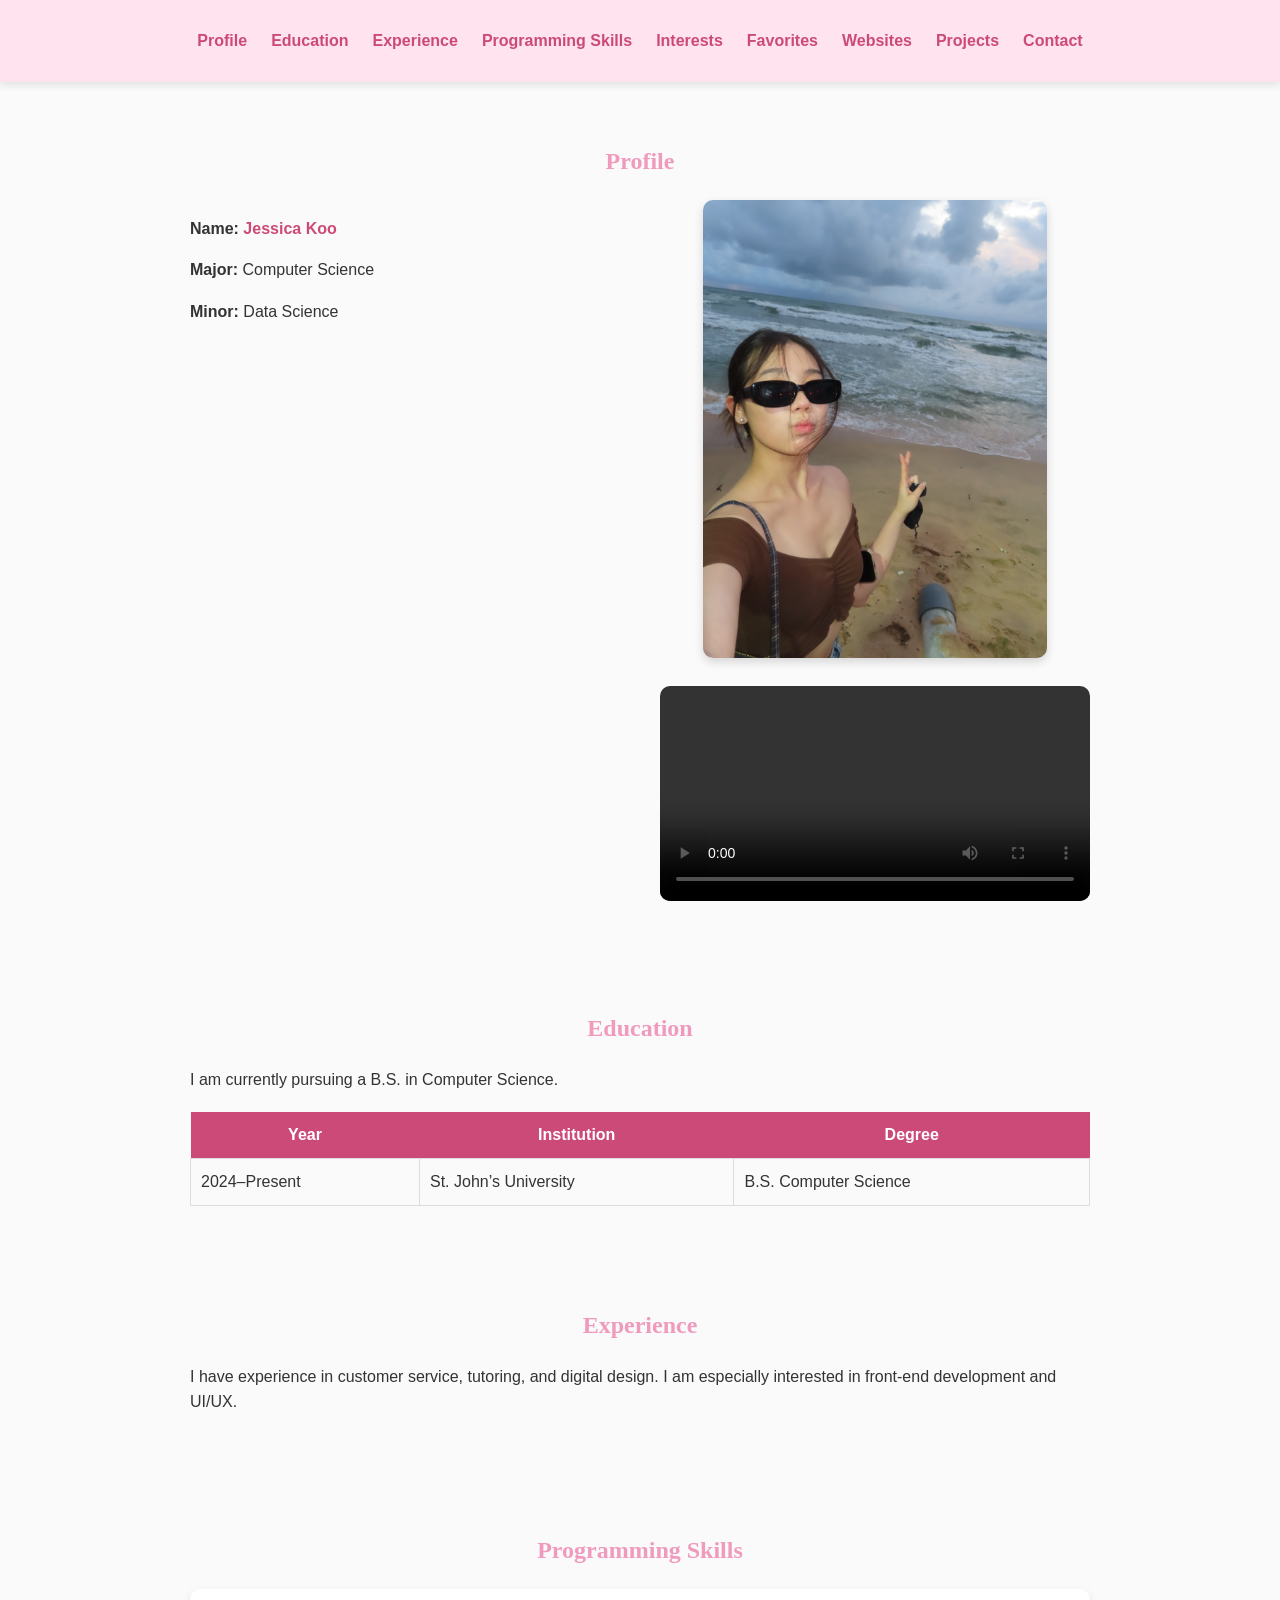
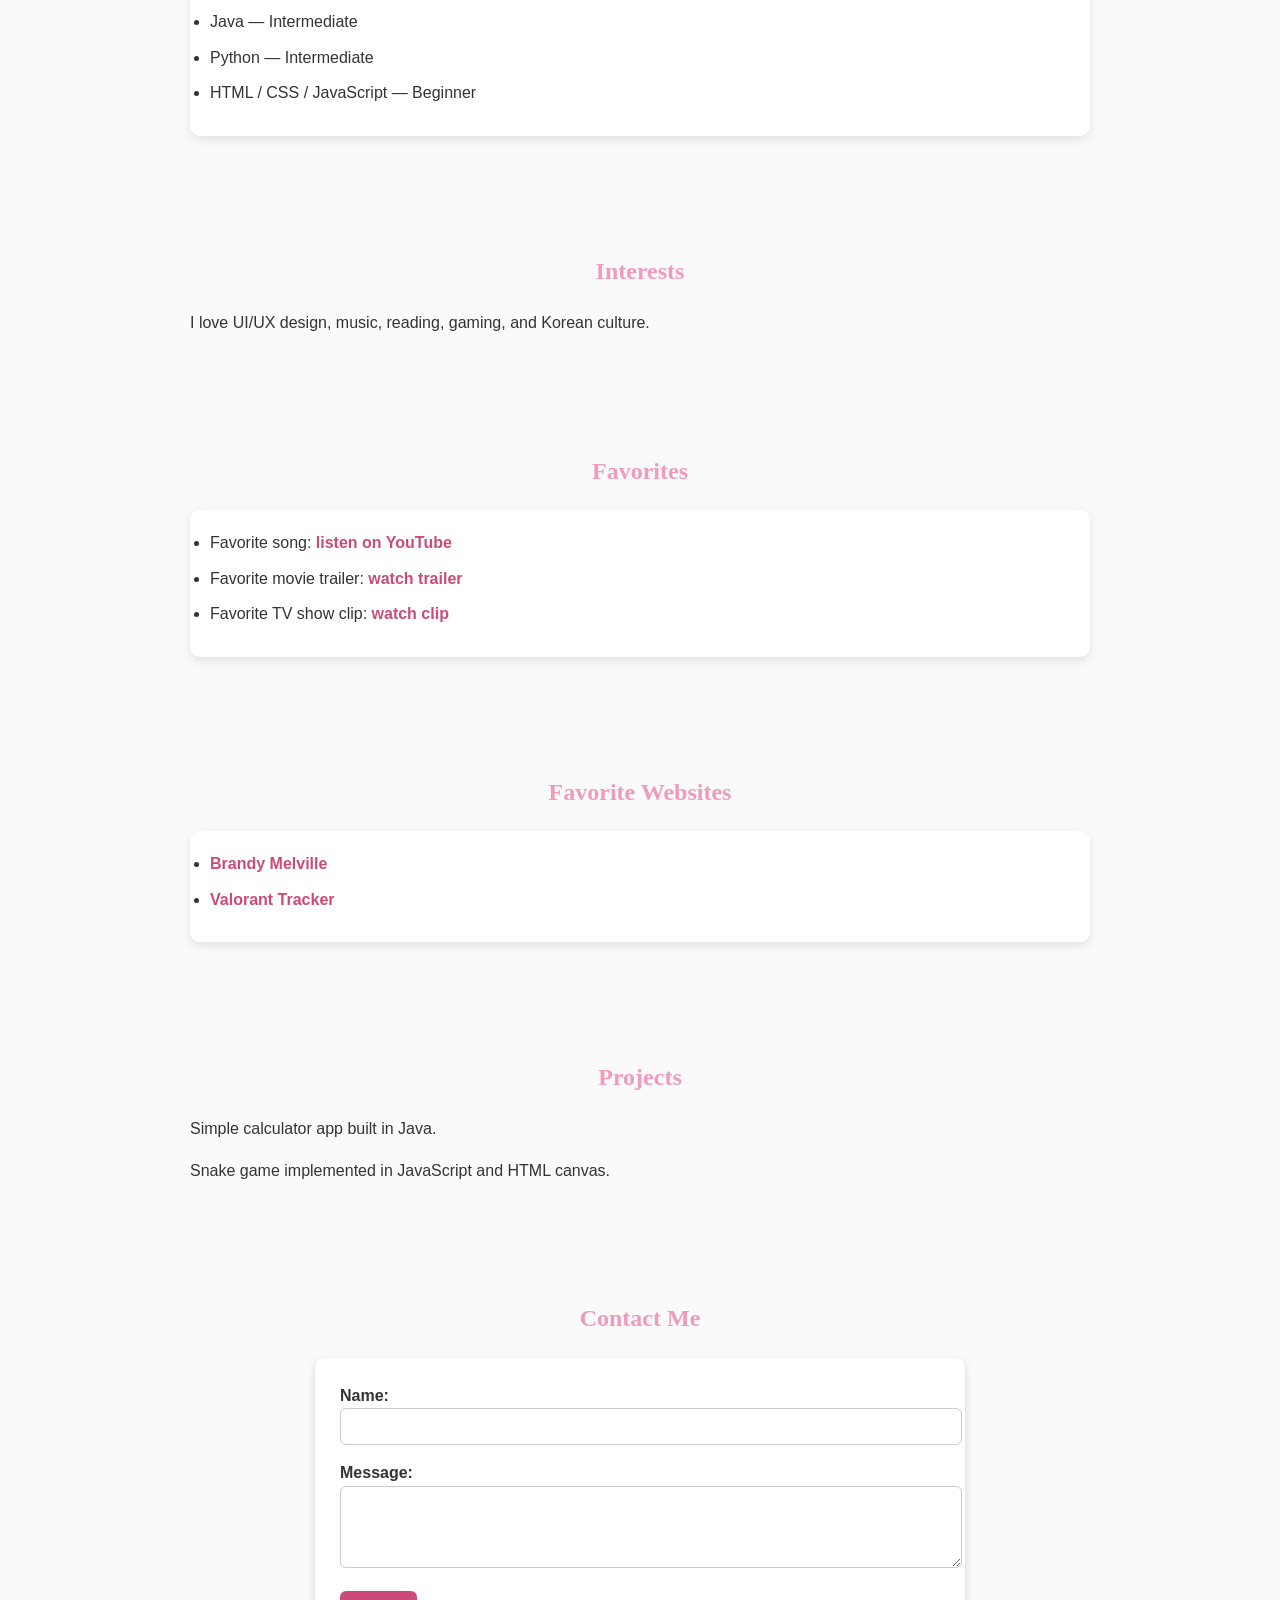
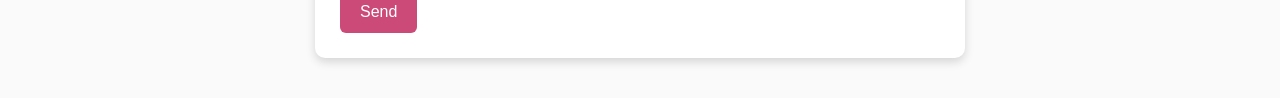
<file: docs/index.html>
<!DOCTYPE html>
<html lang="en">
<head>
  <meta charset="UTF-8">
  <meta name="viewport" content="width=device-width, initial-scale=1">

  <title>Jess' Profile Page</title>


  <link rel="stylesheet" href="css/mycss_web.css" media="screen and (min-width: 769px)">
  <link rel="stylesheet" href="css/mycss_tablet.css" media="screen and (max-width: 768px)">

  <style>
    h1 {
      font-family: "Georgia", serif;
      text-align: center;
      color: rgba(237, 137, 179, 0.85);
    }
  </style>
</head>

<body>

 
  <nav id="main-nav">
    <ul>
      <li><a href="#profile">Profile</a></li>
      <li><a href="#education">Education</a></li>
      <li><a href="#experience">Experience</a></li>
      <li><a href="#skills">Programming Skills</a></li>
      <li><a href="#interests">Interests</a></li>
      <li><a href="#favorites">Favorites</a></li>
      <li><a href="#websites">Websites</a></li>
      <li><a href="#projects">Projects</a></li>
      <li><a href="#contact">Contact</a></li>
    </ul>
  </nav>

 
  <section id="profile" class="section">
    <h1>Profile</h1>

    <div class="profile-layout">
      <div class="profile-text">
        <p><strong>Name:</strong> <span class="highlight">Jessica Koo</span></p>
        <p><strong>Major:</strong> Computer Science</p>
        <p><strong>Minor:</strong> Data Science</p>

      
        <p style="font-style: italic; color: #888;">
         
        </p>
      </div>

      <div class="profile-media">
        <img src="IMG_0583.JPG" alt="Photo of Jessica" class="profile-photo">
        <video class="profile-video" controls>
          <source src="vid.mp4" type="video/mp4">
          Your browser does not support the video tag.
        </video>
      </div>
    </div>
  </section>

  <section id="education" class="section">
    <h1>Education</h1>
    <p>I am currently pursuing a B.S. in Computer Science.</p>

    <table class="edu-table">
      <thead>
        <tr>
          <th>Year</th>
          <th>Institution</th>
          <th>Degree</th>
        </tr>
      </thead>
      <tbody>
        <tr>
          <td>2024–Present</td>
          <td>St. John’s University</td>
          <td>B.S. Computer Science</td>
        </tr>
      </tbody>
    </table>
  </section>

  <section id="experience" class="section">
    <h1>Experience</h1>
    <p>
      I have experience in customer service, tutoring, and digital design.
      I am especially interested in front-end development and UI/UX.
    </p>
  </section>

 
  <section id="skills" class="section">
    <h1>Programming Skills</h1>
    <ul class="skills-list">
      <li>Java — Intermediate</li>
      <li>Python — Intermediate</li>
      <li>HTML / CSS / JavaScript — Beginner</li>
    </ul>
  </section>

  <section id="interests" class="section">
    <h1>Interests</h1>
    <p class="lead">
      I love UI/UX design, music, reading, gaming, and Korean culture.
    </p>
  </section>

 
  <section id="favorites" class="section">
    <h1>Favorites</h1>
    <ul class="favorites-list">
      <li>Favorite song:
        <a href="https://www.youtube.com/watch?v=OTPsMjsY8is&list=RDOTPsMjsY8is&start_radio=1" target="_blank">
          listen on YouTube
        </a>
      </li>
      <li>Favorite movie trailer:
        <a href="https://www.youtube.com/watch?v=dPb717U_hf0" target="_blank">
          watch trailer
        </a>
      </li>
      <li>Favorite TV show clip:
        <a href="https://www.youtube.com/watch?v=F_PhJG4hf1s" target="_blank">
          watch clip
        </a>
      </li>
    </ul>
  </section>

  <section id="websites" class="section">
    <h1>Favorite Websites</h1>
    <ul class="website-list">
      <li><a href="https://us.brandymelville.com/" target="_blank">Brandy Melville</a></li>
      <li><a href="https://tracker.gg/valorant" target="_blank">Valorant Tracker</a></li>
    </ul>
  </section>

  <section id="projects" class="section">
    <h1>Projects</h1>
    <div class="project-card">
      <p>Simple calculator app built in Java.</p>
      <p>Snake game implemented in JavaScript and HTML canvas.</p>
    </div>
  </section>

  <section id="contact" class="section">
    <h1>Contact Me</h1>
    <form class="contact-form">
      <div class="form-row">
        <label for="name">Name:</label>
        <input type="text" id="name" name="name">
      </div>

      <div class="form-row">
        <label for="message">Message:</label>
        <textarea id="message" name="message" rows="4"></textarea>
      </div>

      <button type="submit">Send</button>
    </form>
  </section>

</body>
</html>
</file>
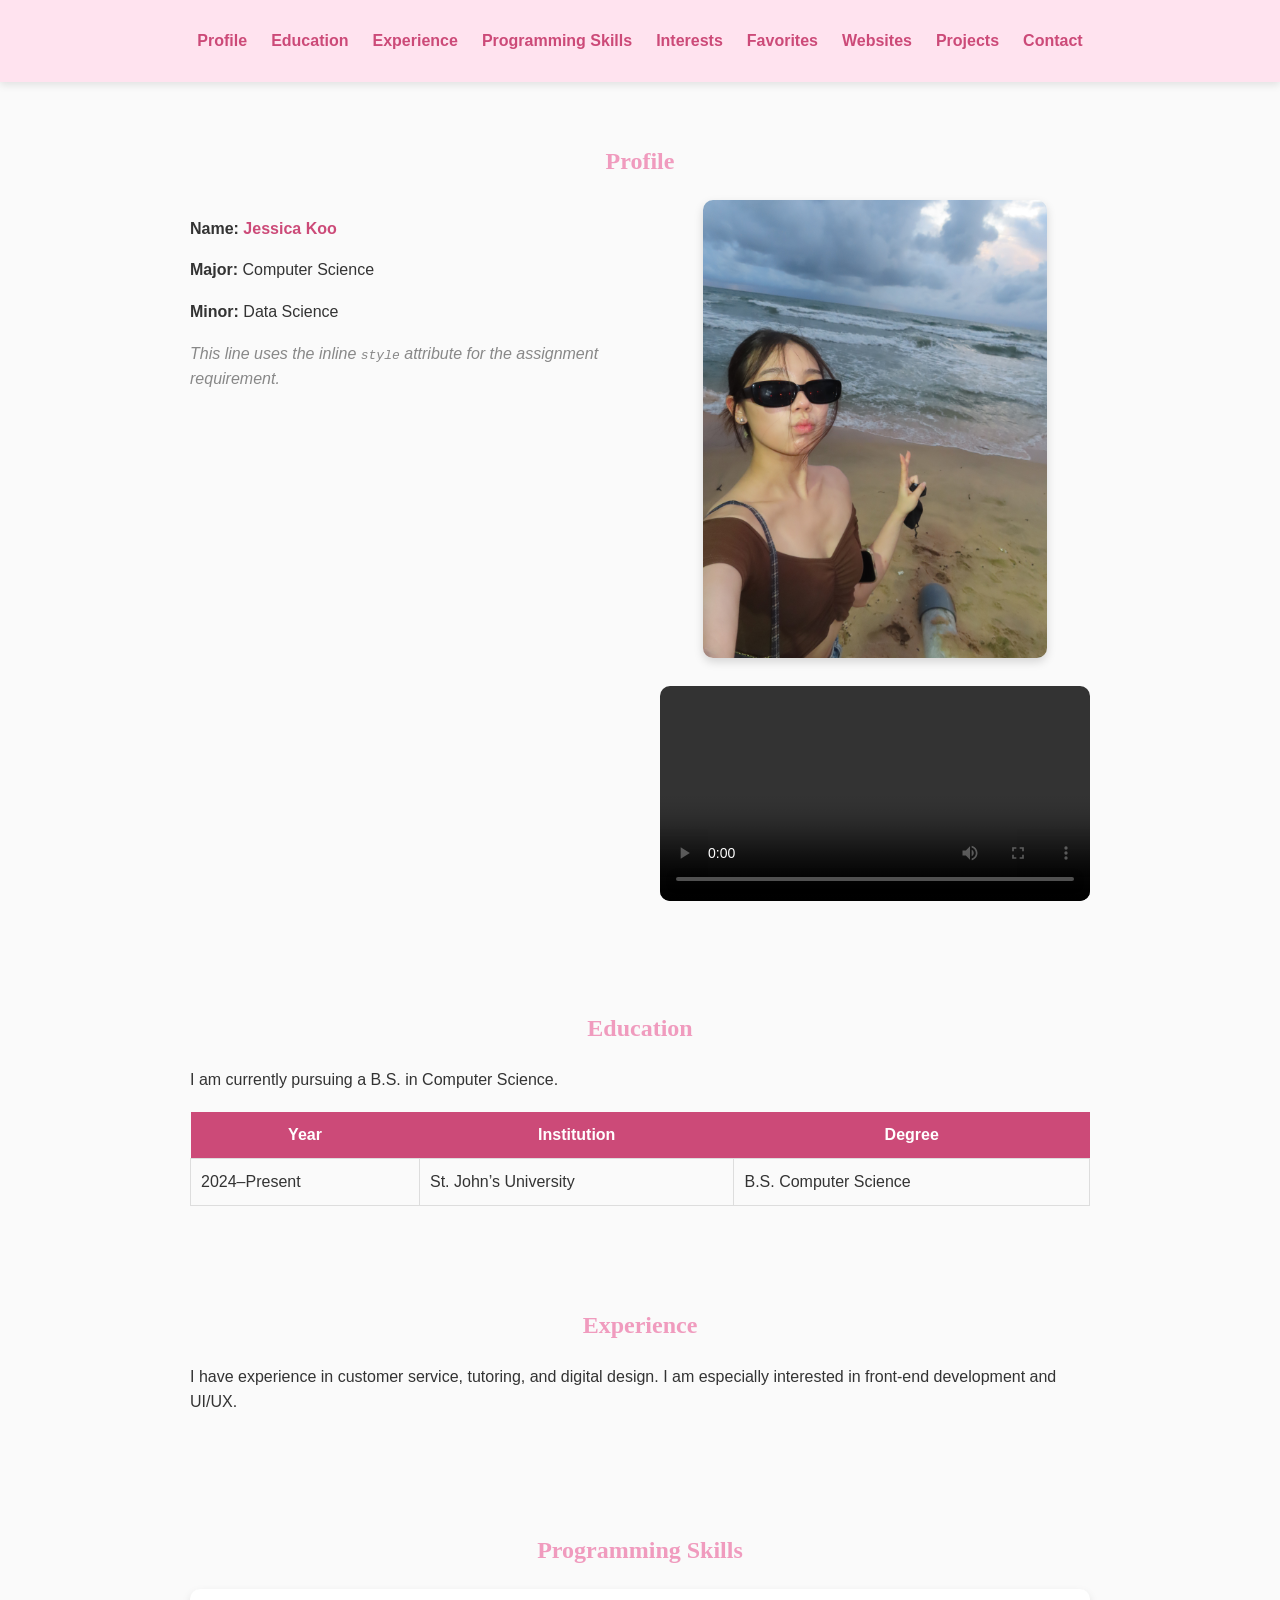
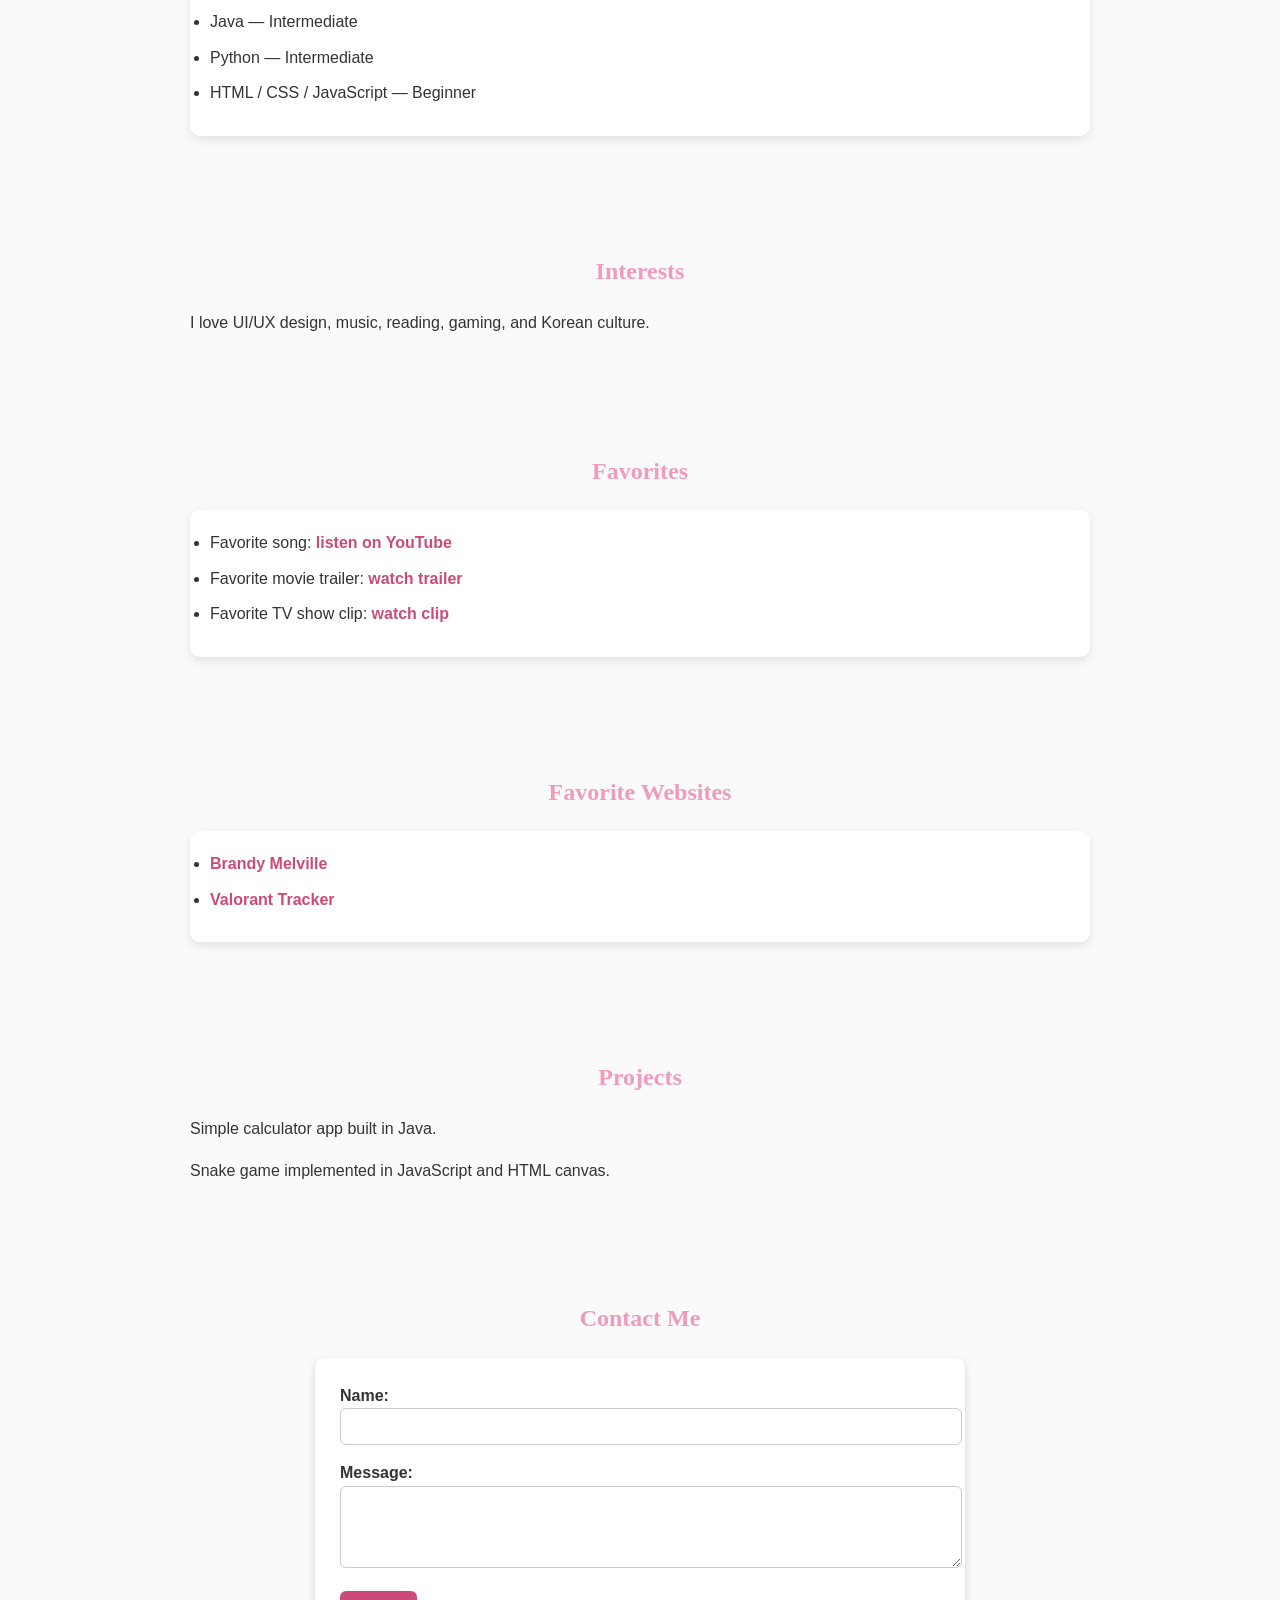
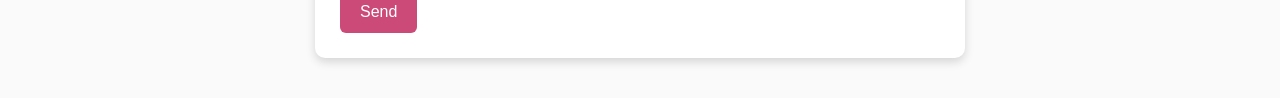
<file: milestone2/index.html>
<!DOCTYPE html>
<html lang="en">
<head>
  <meta charset="UTF-8">
  <meta name="viewport" content="width=device-width, initial-scale=1">

  <title>Jess' Profile Page</title>


  <link rel="stylesheet" href="css/mycss_web.css" media="screen and (min-width: 769px)">
  <link rel="stylesheet" href="css/mycss_tablet.css" media="screen and (max-width: 768px)">

  <style>
    h1 {
      font-family: "Georgia", serif;
      text-align: center;
      color: rgba(237, 137, 179, 0.85);
    }
  </style>
</head>

<body>

 
  <nav id="main-nav">
    <ul>
      <li><a href="#profile">Profile</a></li>
      <li><a href="#education">Education</a></li>
      <li><a href="#experience">Experience</a></li>
      <li><a href="#skills">Programming Skills</a></li>
      <li><a href="#interests">Interests</a></li>
      <li><a href="#favorites">Favorites</a></li>
      <li><a href="#websites">Websites</a></li>
      <li><a href="#projects">Projects</a></li>
      <li><a href="#contact">Contact</a></li>
    </ul>
  </nav>

 
  <section id="profile" class="section">
    <h1>Profile</h1>

    <div class="profile-layout">
      <div class="profile-text">
        <p><strong>Name:</strong> <span class="highlight">Jessica Koo</span></p>
        <p><strong>Major:</strong> Computer Science</p>
        <p><strong>Minor:</strong> Data Science</p>

        <!-- one inline style (required) -->
        <p style="font-style: italic; color: #888;">
          This line uses the inline <code>style</code> attribute for the assignment requirement.
        </p>
      </div>

      <div class="profile-media">
        <img src="IMG_0583.JPG" alt="Photo of Jessica" class="profile-photo">
        <video class="profile-video" controls>
          <source src="vid.mp4" type="video/mp4">
          Your browser does not support the video tag.
        </video>
      </div>
    </div>
  </section>

  <section id="education" class="section">
    <h1>Education</h1>
    <p>I am currently pursuing a B.S. in Computer Science.</p>

    <table class="edu-table">
      <thead>
        <tr>
          <th>Year</th>
          <th>Institution</th>
          <th>Degree</th>
        </tr>
      </thead>
      <tbody>
        <tr>
          <td>2024–Present</td>
          <td>St. John’s University</td>
          <td>B.S. Computer Science</td>
        </tr>
      </tbody>
    </table>
  </section>

  <section id="experience" class="section">
    <h1>Experience</h1>
    <p>
      I have experience in customer service, tutoring, and digital design.
      I am especially interested in front-end development and UI/UX.
    </p>
  </section>

 
  <section id="skills" class="section">
    <h1>Programming Skills</h1>
    <ul class="skills-list">
      <li>Java — Intermediate</li>
      <li>Python — Intermediate</li>
      <li>HTML / CSS / JavaScript — Beginner</li>
    </ul>
  </section>

  <section id="interests" class="section">
    <h1>Interests</h1>
    <p class="lead">
      I love UI/UX design, music, reading, gaming, and Korean culture.
    </p>
  </section>

 
  <section id="favorites" class="section">
    <h1>Favorites</h1>
    <ul class="favorites-list">
      <li>Favorite song:
        <a href="https://www.youtube.com/watch?v=OTPsMjsY8is&list=RDOTPsMjsY8is&start_radio=1" target="_blank">
          listen on YouTube
        </a>
      </li>
      <li>Favorite movie trailer:
        <a href="https://www.youtube.com/watch?v=dPb717U_hf0" target="_blank">
          watch trailer
        </a>
      </li>
      <li>Favorite TV show clip:
        <a href="https://www.youtube.com/watch?v=F_PhJG4hf1s" target="_blank">
          watch clip
        </a>
      </li>
    </ul>
  </section>

  <section id="websites" class="section">
    <h1>Favorite Websites</h1>
    <ul class="website-list">
      <li><a href="https://us.brandymelville.com/" target="_blank">Brandy Melville</a></li>
      <li><a href="https://tracker.gg/valorant" target="_blank">Valorant Tracker</a></li>
    </ul>
  </section>

  <section id="projects" class="section">
    <h1>Projects</h1>
    <div class="project-card">
      <p>Simple calculator app built in Java.</p>
      <p>Snake game implemented in JavaScript and HTML canvas.</p>
    </div>
  </section>

  <section id="contact" class="section">
    <h1>Contact Me</h1>
    <form class="contact-form">
      <div class="form-row">
        <label for="name">Name:</label>
        <input type="text" id="name" name="name">
      </div>

      <div class="form-row">
        <label for="message">Message:</label>
        <textarea id="message" name="message" rows="4"></textarea>
      </div>

      <button type="submit">Send</button>
    </form>
  </section>

</body>
</html>
</file>
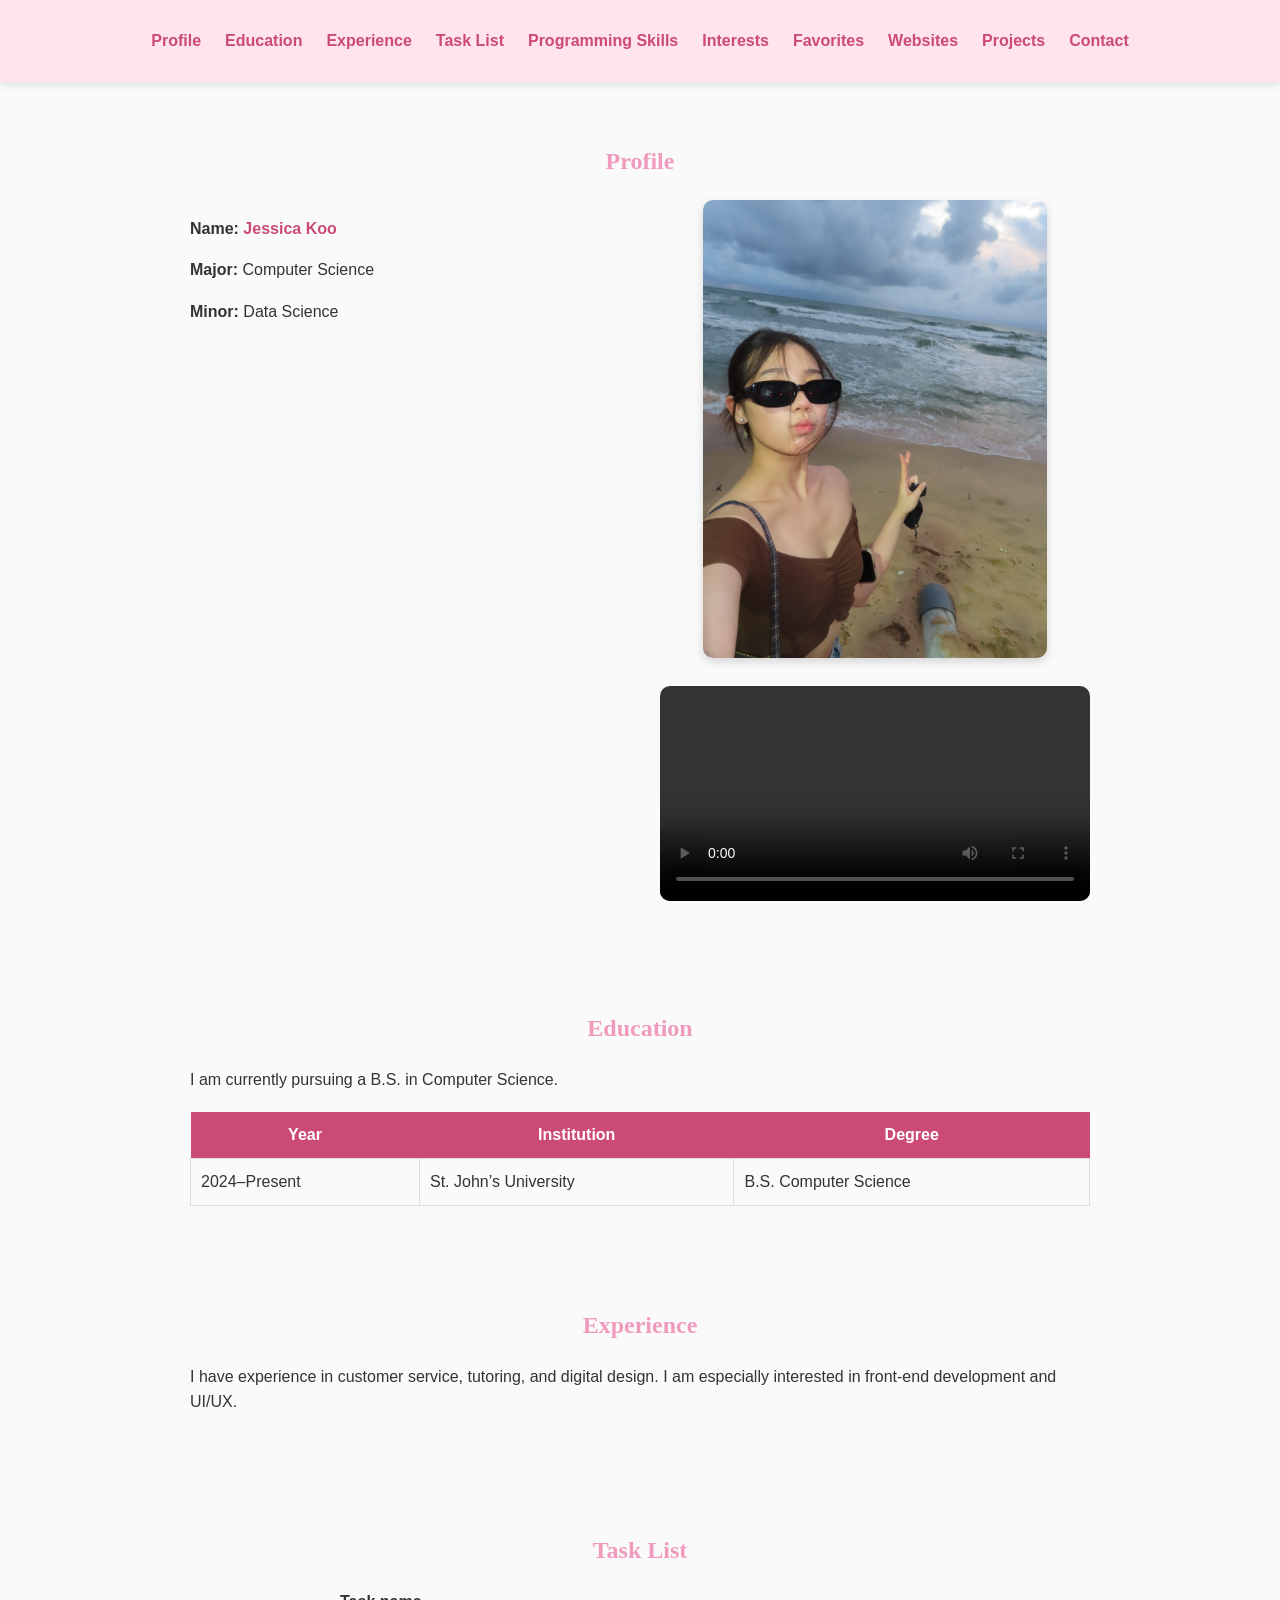
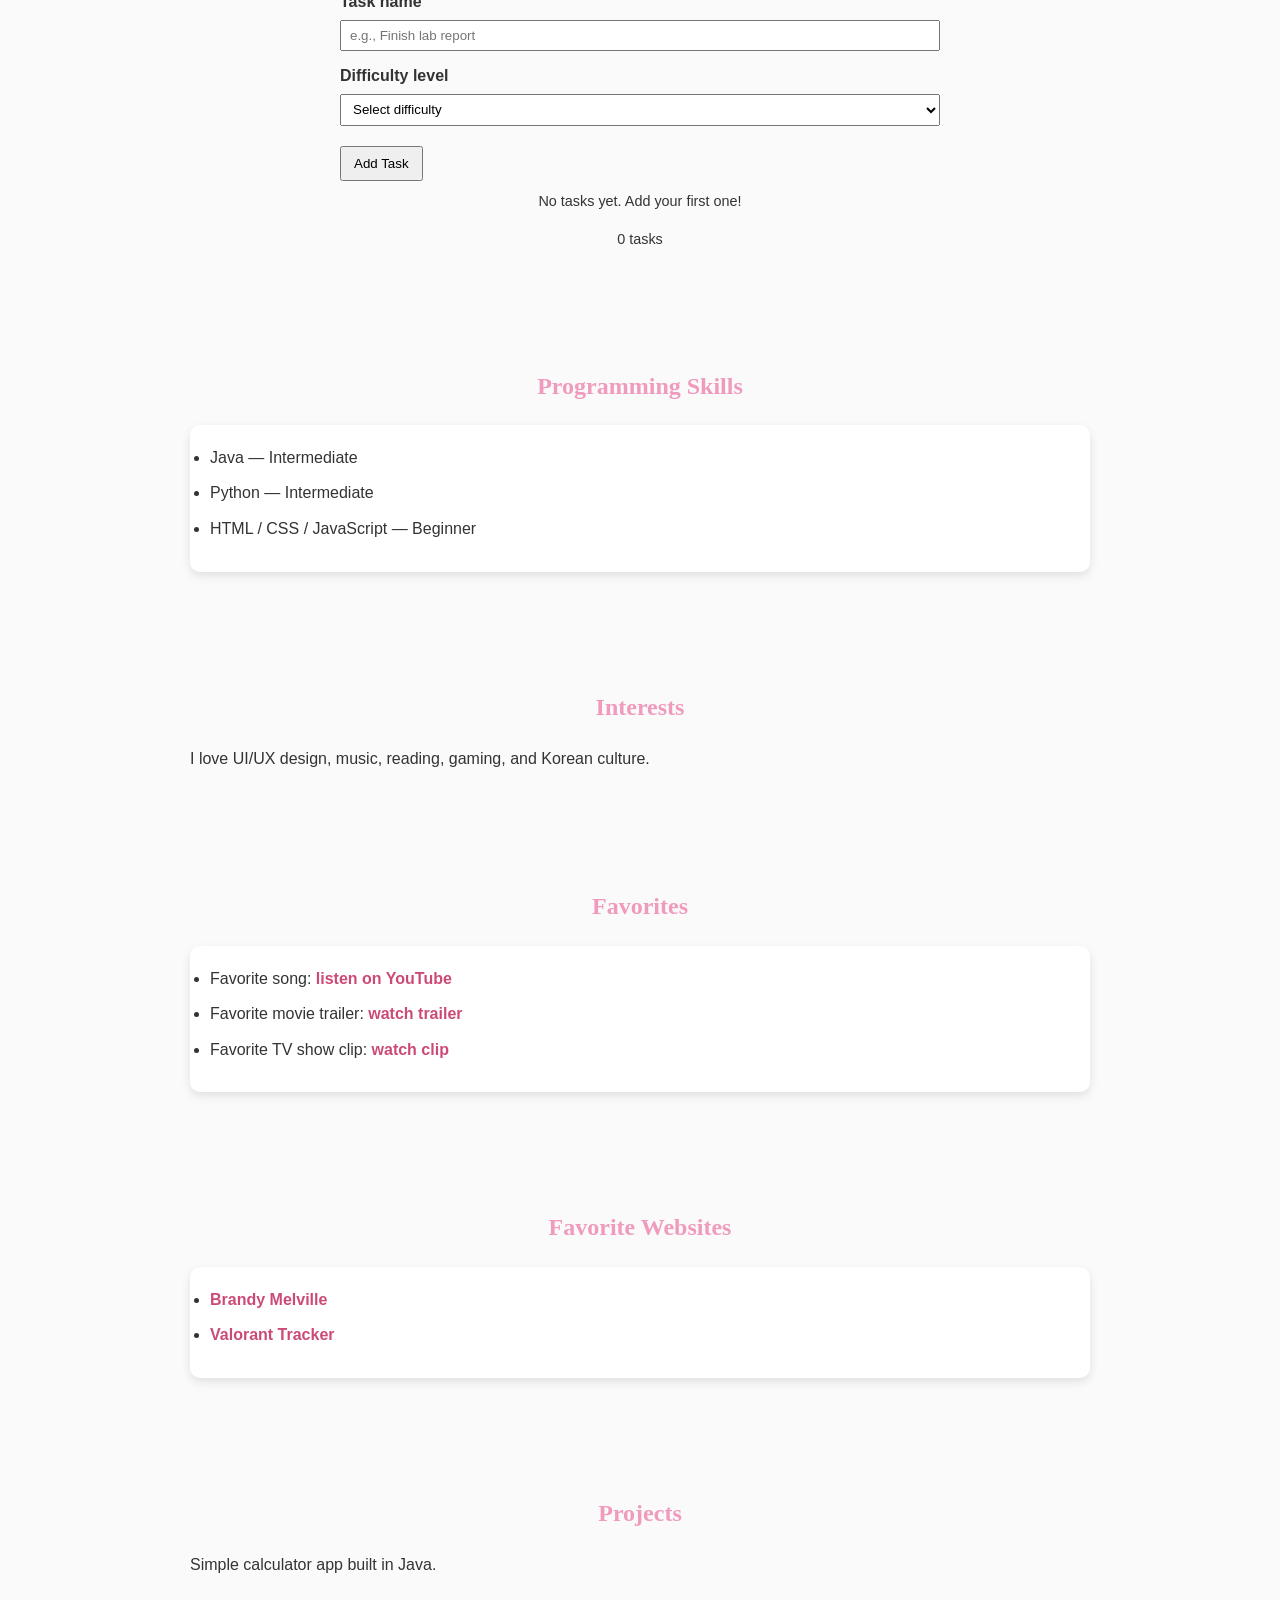
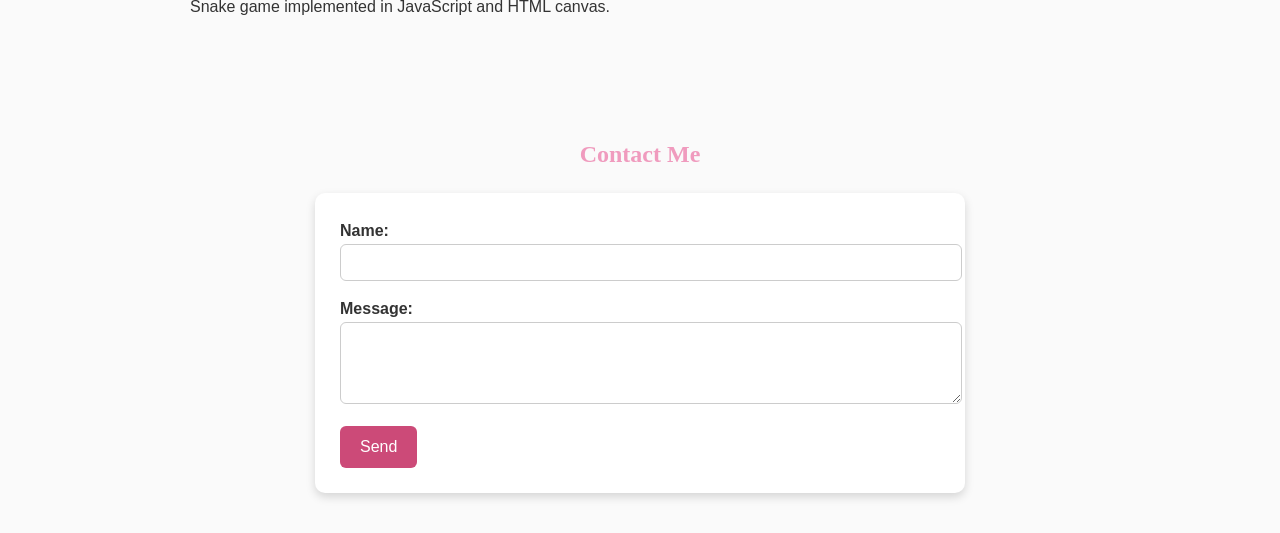
<file: docs/project20/index.html>
<!DOCTYPE html>
<html lang="en">
<head>
  <meta charset="UTF-8">
  <meta name="viewport" content="width=device-width, initial-scale=1">

  <title>Jess' Profile Page</title>

  <link rel="stylesheet" href="css/mycss_web.css" media="screen and (min-width: 769px)">
  <link rel="stylesheet" href="css/mycss_tablet.css" media="screen and (max-width: 768px)">

  <style>
    h1 {
      font-family: "Georgia", serif;
      text-align: center;
      color: rgba(237, 137, 179, 0.85);
    }

    .task-completed {
      text-decoration: line-through;
      opacity: 0.75;
    }

    .task-section h2 {
      text-align: center;
    }

    .task-form {
      max-width: 600px;
      margin: 0 auto;
    }

    .task-form .form-row {
      margin-bottom: 0.75rem;
      display: flex;
      flex-direction: column;
      gap: 0.3rem;
    }

    .task-form label {
      font-weight: 600;
    }

    .task-form input,
    .task-form select {
      padding: 0.4rem 0.5rem;
    }

    .task-form button {
      margin-top: 0.5rem;
      padding: 0.5rem 0.75rem;
    }

    .task-meta {
      font-size: 0.9rem;
      margin-top: 0.25rem;
    }

    .badge-priority-low {
      background-color: #c3f7c8;
      padding: 0.1rem 0.4rem;
      border-radius: 0.4rem;
    }

    .badge-priority-medium {
      background-color: #ffe8a3;
      padding: 0.1rem 0.4rem;
      border-radius: 0.4rem;
    }

    .badge-priority-high {
      background-color: #ffb3c6;
      padding: 0.1rem 0.4rem;
      border-radius: 0.4rem;
    }

    .task-list {
      list-style: none;
      padding-left: 0;
      max-width: 700px;
      margin: 1rem auto 0;
    }

    .task-list li {
      display: flex;
      flex-direction: column;
      justify-content: space-between;
      border: 1px solid #f1d0dd;
      border-radius: 0.5rem;
      padding: 0.6rem 0.8rem;
      margin-bottom: 0.5rem;
      gap: 0.4rem;
    }

    .task-actions {
      display: flex;
      gap: 0.4rem;
      flex-wrap: wrap;
    }

    .task-actions button {
      padding: 0.3rem 0.5rem;
      font-size: 0.85rem;
    }

    .empty-message,
    .task-count {
      text-align: center;
      margin-top: 0.6rem;
      font-size: 0.9rem;
    }
  </style>
</head>

<body>

  <nav id="main-nav">
    <ul>
      <li><a href="#profile">Profile</a></li>
      <li><a href="#education">Education</a></li>
      <li><a href="#experience">Experience</a></li>
      <li><a href="#tasks">Task List</a></li>
      <li><a href="#skills">Programming Skills</a></li>
      <li><a href="#interests">Interests</a></li>
      <li><a href="#favorites">Favorites</a></li>
      <li><a href="#websites">Websites</a></li>
      <li><a href="#projects">Projects</a></li>
      <li><a href="#contact">Contact</a></li>
    </ul>
  </nav>

  <section id="profile" class="section">
    <h1>Profile</h1>

    <div class="profile-layout">
      <div class="profile-text">
        <p><strong>Name:</strong> <span class="highlight">Jessica Koo</span></p>
        <p><strong>Major:</strong> Computer Science</p>
        <p><strong>Minor:</strong> Data Science</p>

        <p style="font-style: italic; color: #888;">
      
        </p>
      </div>

      <div class="profile-media">
        <img src="IMG_0583.JPG" alt="Photo of Jessica" class="profile-photo">
        <video class="profile-video" controls>
          <source src="vid.mp4" type="video/mp4">
          Your browser does not support the video tag.
        </video>
      </div>
    </div>
  </section>

  <section id="education" class="section">
    <h1>Education</h1>
    <p>I am currently pursuing a B.S. in Computer Science.</p>

    <table class="edu-table">
      <thead>
        <tr>
          <th>Year</th>
          <th>Institution</th>
          <th>Degree</th>
        </tr>
      </thead>
      <tbody>
        <tr>
          <td>2024–Present</td>
          <td>St. John’s University</td>
          <td>B.S. Computer Science</td>
        </tr>
      </tbody>
    </table>
  </section>

  <section id="experience" class="section">
    <h1>Experience</h1>
    <p>
      I have experience in customer service, tutoring, and digital design.
      I am especially interested in front-end development and UI/UX.
    </p>
  </section>

  <section id="tasks" class="section task-section">
    <h1>Task List</h1>

    <form id="taskForm" class="task-form">
      <div class="form-row">
        <label for="taskTitle">Task name</label>
        <input type="text" id="taskTitle" placeholder="e.g., Finish lab report" required>
      </div>

      <div class="form-row">
        <label for="taskPriority">Difficulty level</label>
        <select id="taskPriority" required>
       
          <option value="">Select difficulty</option>
          <option value="low">Easy</option>
          <option value="medium">Medium</option>
          <option value="high">Hard</option>
        </select>
      </div>

      <button type="submit">Add Task</button>
    </form>

    <p id="emptyMessage" class="empty-message">No tasks yet. Add your first one!</p>
    <p id="taskCount" class="task-count">0 tasks</p>

    <ul id="taskList" class="task-list"></ul>
  </section>

  <section id="skills" class="section">
    <h1>Programming Skills</h1>
    <ul class="skills-list">
      <li>Java — Intermediate</li>
      <li>Python — Intermediate</li>
      <li>HTML / CSS / JavaScript — Beginner</li>
    </ul>
  </section>

  <section id="interests" class="section">
    <h1>Interests</h1>
    <p class="lead">
      I love UI/UX design, music, reading, gaming, and Korean culture.
    </p>
  </section>

  <section id="favorites" class="section">
    <h1>Favorites</h1>
    <ul class="favorites-list">
      <li>Favorite song:
        <a href="https://www.youtube.com/watch?v=OTPsMjsY8is&list=RDOTPsMjsY8is&start_radio=1" target="_blank">
          listen on YouTube
        </a>
      </li>
      <li>Favorite movie trailer:
        <a href="https://www.youtube.com/watch?v=dPb717U_hf0" target="_blank">
          watch trailer
        </a>
      </li>
      <li>Favorite TV show clip:
        <a href="https://www.youtube.com/watch?v=F_PhJG4hf1s" target="_blank">
          watch clip
        </a>
      </li>
    </ul>
  </section>

  <section id="websites" class="section">
    <h1>Favorite Websites</h1>
    <ul class="website-list">
      <li><a href="https://us.brandymelville.com/" target="_blank">Brandy Melville</a></li>
      <li><a href="https://tracker.gg/valorant" target="_blank">Valorant Tracker</a></li>
    </ul>
  </section>

  <section id="projects" class="section">
    <h1>Projects</h1>
    <div class="project-card">
      <p>Simple calculator app built in Java.</p>
      <p>Snake game implemented in JavaScript and HTML canvas.</p>
    </div>
  </section>

  <section id="contact" class="section">
    <h1>Contact Me</h1>
    <form class="contact-form">
      <div class="form-row">
        <label for="name">Name:</label>
        <input type="text" id="name" name="name">
      </div>

      <div class="form-row">
        <label for="message">Message:</label>
        <textarea id="message" name="message" rows="4"></textarea>
      </div>

      <button type="submit">Send</button>
    </form>
  </section>
<script src="js/project02.js"></script>
</body>
</html>
</file>
<file: docs/css/mycss_web.css>
body {
  font-family: Arial, sans-serif;
  margin: 0;
  background-color: #fafafa;
  color: #333;
  line-height: 1.6;
}

.section {
  padding: 40px;
  max-width: 900px;
  margin: auto;
}


#main-nav {
  background-color: #ffe3ef;
  padding: 12px;
  box-shadow: 0 3px 8px rgba(0,0,0,0.1); 
  position: sticky;
  top: 0;
  z-index: 999;
}

#main-nav ul {
  display: flex;
  justify-content: center;
  list-style: none;
  padding: 0;
}

#main-nav li {
  margin: 0 12px;
}

#main-nav a {
  text-decoration: none;
  color: #cc4a78;
  font-weight: bold;
  transition: color 0.3s ease; 
}

#main-nav a:hover {
  color: #ff8ab8;
}

.profile-layout {
  display: flex;
  gap: 40px;
  align-items: flex-start;
}

.profile-text {
  flex: 1;
}

.profile-media {
  flex: 1;
  text-align: center;
}

.profile-photo {
  width: 80%;
  border-radius: 10px;
  box-shadow: 0 4px 10px rgba(0,0,0,0.15);
  margin-bottom: 20px;
}

.profile-video {
  width: 100%;
  border-radius: 10px;
}


.edu-table {
  width: 100%;
  border-collapse: collapse;
  margin-top: 20px;
}

.edu-table th {
  background-color: #cc4a78;
  color: white;
  padding: 10px;
}

.edu-table td {
  border: 1px solid #ddd;
  padding: 10px;
}

.edu-table tr:nth-child(even) {
  background-color: #ffeaf4;
}


.skills-list,
.favorites-list,
.website-list {
  background: white;
  padding: 20px;
  box-shadow: 0 4px 10px rgba(0,0,0,0.1);
  border-radius: 10px;
}

.skills-list li,
.favorites-list li,
.website-list li {
  margin-bottom: 10px;
}

.highlight {
  color: #cc4a78;
  font-weight: bold;
}


a {
  color: #cc4a78;
  font-weight: bold;
  text-decoration: none;
  transition: color 0.3s ease;
}

a:hover {
  color: #ff8ab8;
}


.contact-form {
  background: white;
  padding: 25px;
  border-radius: 10px;
  max-width: 600px;
  margin: auto;
  box-shadow: 0 4px 10px rgba(0,0,0,0.15);
}

.contact-form label {
  font-weight: bold;
}

.contact-form input,
.contact-form textarea {
  width: 100%;
  padding: 10px;
  border-radius: 6px;
  border: 1px solid #ccc;
  margin-bottom: 15px;
}

.contact-form button {
  background-color: #cc4a78;
  color: white;
  padding: 12px 20px;
  border-radius: 6px;
  border: none;
  font-size: 16px;
  cursor: pointer;
}

.contact-form button:hover {
  background-color: #ff8ab8;
}


@media print {
  body {
    background: white;
  }

  #main-nav {
    display: none;
  }

  .section {
    padding: 10px;
  }

  img,
  video {
    max-width: 200px;
  }
}
</file>
<file: docs/css/mycss_tablet.css>
body {
  font-family: Arial, sans-serif;
  margin: 0;
  background-color: #ffffff;
  color: #333;
}

.section {
  padding: 25px;
}


#main-nav ul {
  display: block;
  text-align: center;
  padding: 0;
}

#main-nav li {
  margin: 8px 0;
}

#main-nav a {
  font-size: 18px;
}


.profile-layout {
  display: block;
}

.profile-photo {
  width: 100%;
  border-radius: 10px;
  margin-top: 20px;
}

.profile-video {
  width: 100%;
  margin-top: 10px;
}


.edu-table th {
  font-size: 16px;
}

.edu-table td {
  font-size: 14px;
}



.skills-list,
.favorites-list,
.website-list {
  padding: 15px;
  box-shadow: none;
  border-radius: 6px;
  background-color: #fafafa;
}


.contact-form {
  padding: 15px;
  border-radius: 8px;
}

.contact-form button {
  width: 100%;
}
</file>
<file: milestone2/css/mycss_web.css>
body {
  font-family: Arial, sans-serif;
  margin: 0;
  background-color: #fafafa;
  color: #333;
  line-height: 1.6;
}

.section {
  padding: 40px;
  max-width: 900px;
  margin: auto;
}


#main-nav {
  background-color: #ffe3ef;
  padding: 12px;
  box-shadow: 0 3px 8px rgba(0,0,0,0.1); 
  position: sticky;
  top: 0;
  z-index: 999;
}

#main-nav ul {
  display: flex;
  justify-content: center;
  list-style: none;
  padding: 0;
}

#main-nav li {
  margin: 0 12px;
}

#main-nav a {
  text-decoration: none;
  color: #cc4a78;
  font-weight: bold;
  transition: color 0.3s ease; 
}

#main-nav a:hover {
  color: #ff8ab8;
}

.profile-layout {
  display: flex;
  gap: 40px;
  align-items: flex-start;
}

.profile-text {
  flex: 1;
}

.profile-media {
  flex: 1;
  text-align: center;
}

.profile-photo {
  width: 80%;
  border-radius: 10px;
  box-shadow: 0 4px 10px rgba(0,0,0,0.15);
  margin-bottom: 20px;
}

.profile-video {
  width: 100%;
  border-radius: 10px;
}


.edu-table {
  width: 100%;
  border-collapse: collapse;
  margin-top: 20px;
}

.edu-table th {
  background-color: #cc4a78;
  color: white;
  padding: 10px;
}

.edu-table td {
  border: 1px solid #ddd;
  padding: 10px;
}

.edu-table tr:nth-child(even) {
  background-color: #ffeaf4;
}


.skills-list,
.favorites-list,
.website-list {
  background: white;
  padding: 20px;
  box-shadow: 0 4px 10px rgba(0,0,0,0.1);
  border-radius: 10px;
}

.skills-list li,
.favorites-list li,
.website-list li {
  margin-bottom: 10px;
}

.highlight {
  color: #cc4a78;
  font-weight: bold;
}


a {
  color: #cc4a78;
  font-weight: bold;
  text-decoration: none;
  transition: color 0.3s ease;
}

a:hover {
  color: #ff8ab8;
}


.contact-form {
  background: white;
  padding: 25px;
  border-radius: 10px;
  max-width: 600px;
  margin: auto;
  box-shadow: 0 4px 10px rgba(0,0,0,0.15);
}

.contact-form label {
  font-weight: bold;
}

.contact-form input,
.contact-form textarea {
  width: 100%;
  padding: 10px;
  border-radius: 6px;
  border: 1px solid #ccc;
  margin-bottom: 15px;
}

.contact-form button {
  background-color: #cc4a78;
  color: white;
  padding: 12px 20px;
  border-radius: 6px;
  border: none;
  font-size: 16px;
  cursor: pointer;
}

.contact-form button:hover {
  background-color: #ff8ab8;
}


@media print {
  body {
    background: white;
  }

  #main-nav {
    display: none;
  }

  .section {
    padding: 10px;
  }

  img,
  video {
    max-width: 200px;
  }
}
</file>
<file: milestone2/css/mycss_tablet.css>
body {
  font-family: Arial, sans-serif;
  margin: 0;
  background-color: #ffffff;
  color: #333;
}

.section {
  padding: 25px;
}


#main-nav ul {
  display: block;
  text-align: center;
  padding: 0;
}

#main-nav li {
  margin: 8px 0;
}

#main-nav a {
  font-size: 18px;
}


.profile-layout {
  display: block;
}

.profile-photo {
  width: 100%;
  border-radius: 10px;
  margin-top: 20px;
}

.profile-video {
  width: 100%;
  margin-top: 10px;
}


.edu-table th {
  font-size: 16px;
}

.edu-table td {
  font-size: 14px;
}



.skills-list,
.favorites-list,
.website-list {
  padding: 15px;
  box-shadow: none;
  border-radius: 6px;
  background-color: #fafafa;
}


.contact-form {
  padding: 15px;
  border-radius: 8px;
}

.contact-form button {
  width: 100%;
}
</file>
<file: docs/project20/css/mycss_web.css>
body {
  font-family: Arial, sans-serif;
  margin: 0;
  background-color: #fafafa;
  color: #333;
  line-height: 1.6;
}

.section {
  padding: 40px;
  max-width: 900px;
  margin: auto;
}


#main-nav {
  background-color: #ffe3ef;
  padding: 12px;
  box-shadow: 0 3px 8px rgba(0,0,0,0.1); 
  position: sticky;
  top: 0;
  z-index: 999;
}

#main-nav ul {
  display: flex;
  justify-content: center;
  list-style: none;
  padding: 0;
}

#main-nav li {
  margin: 0 12px;
}

#main-nav a {
  text-decoration: none;
  color: #cc4a78;
  font-weight: bold;
  transition: color 0.3s ease; 
}

#main-nav a:hover {
  color: #ff8ab8;
}

.profile-layout {
  display: flex;
  gap: 40px;
  align-items: flex-start;
}

.profile-text {
  flex: 1;
}

.profile-media {
  flex: 1;
  text-align: center;
}

.profile-photo {
  width: 80%;
  border-radius: 10px;
  box-shadow: 0 4px 10px rgba(0,0,0,0.15);
  margin-bottom: 20px;
}

.profile-video {
  width: 100%;
  border-radius: 10px;
}


.edu-table {
  width: 100%;
  border-collapse: collapse;
  margin-top: 20px;
}

.edu-table th {
  background-color: #cc4a78;
  color: white;
  padding: 10px;
}

.edu-table td {
  border: 1px solid #ddd;
  padding: 10px;
}

.edu-table tr:nth-child(even) {
  background-color: #ffeaf4;
}


.skills-list,
.favorites-list,
.website-list {
  background: white;
  padding: 20px;
  box-shadow: 0 4px 10px rgba(0,0,0,0.1);
  border-radius: 10px;
}

.skills-list li,
.favorites-list li,
.website-list li {
  margin-bottom: 10px;
}

.highlight {
  color: #cc4a78;
  font-weight: bold;
}


a {
  color: #cc4a78;
  font-weight: bold;
  text-decoration: none;
  transition: color 0.3s ease;
}

a:hover {
  color: #ff8ab8;
}


.contact-form {
  background: white;
  padding: 25px;
  border-radius: 10px;
  max-width: 600px;
  margin: auto;
  box-shadow: 0 4px 10px rgba(0,0,0,0.15);
}

.contact-form label {
  font-weight: bold;
}

.contact-form input,
.contact-form textarea {
  width: 100%;
  padding: 10px;
  border-radius: 6px;
  border: 1px solid #ccc;
  margin-bottom: 15px;
}

.contact-form button {
  background-color: #cc4a78;
  color: white;
  padding: 12px 20px;
  border-radius: 6px;
  border: none;
  font-size: 16px;
  cursor: pointer;
}

.contact-form button:hover {
  background-color: #ff8ab8;
}


@media print {
  body {
    background: white;
  }

  #main-nav {
    display: none;
  }

  .section {
    padding: 10px;
  }

  img,
  video {
    max-width: 200px;
  }
}
</file>
<file: docs/project20/css/mycss_tablet.css>
body {
  font-family: Arial, sans-serif;
  margin: 0;
  background-color: #ffffff;
  color: #333;
}

.section {
  padding: 25px;
}


#main-nav ul {
  display: block;
  text-align: center;
  padding: 0;
}

#main-nav li {
  margin: 8px 0;
}

#main-nav a {
  font-size: 18px;
}


.profile-layout {
  display: block;
}

.profile-photo {
  width: 100%;
  border-radius: 10px;
  margin-top: 20px;
}

.profile-video {
  width: 100%;
  margin-top: 10px;
}


.edu-table th {
  font-size: 16px;
}

.edu-table td {
  font-size: 14px;
}



.skills-list,
.favorites-list,
.website-list {
  padding: 15px;
  box-shadow: none;
  border-radius: 6px;
  background-color: #fafafa;
}


.contact-form {
  padding: 15px;
  border-radius: 8px;
}

.contact-form button {
  width: 100%;
}
</file>
